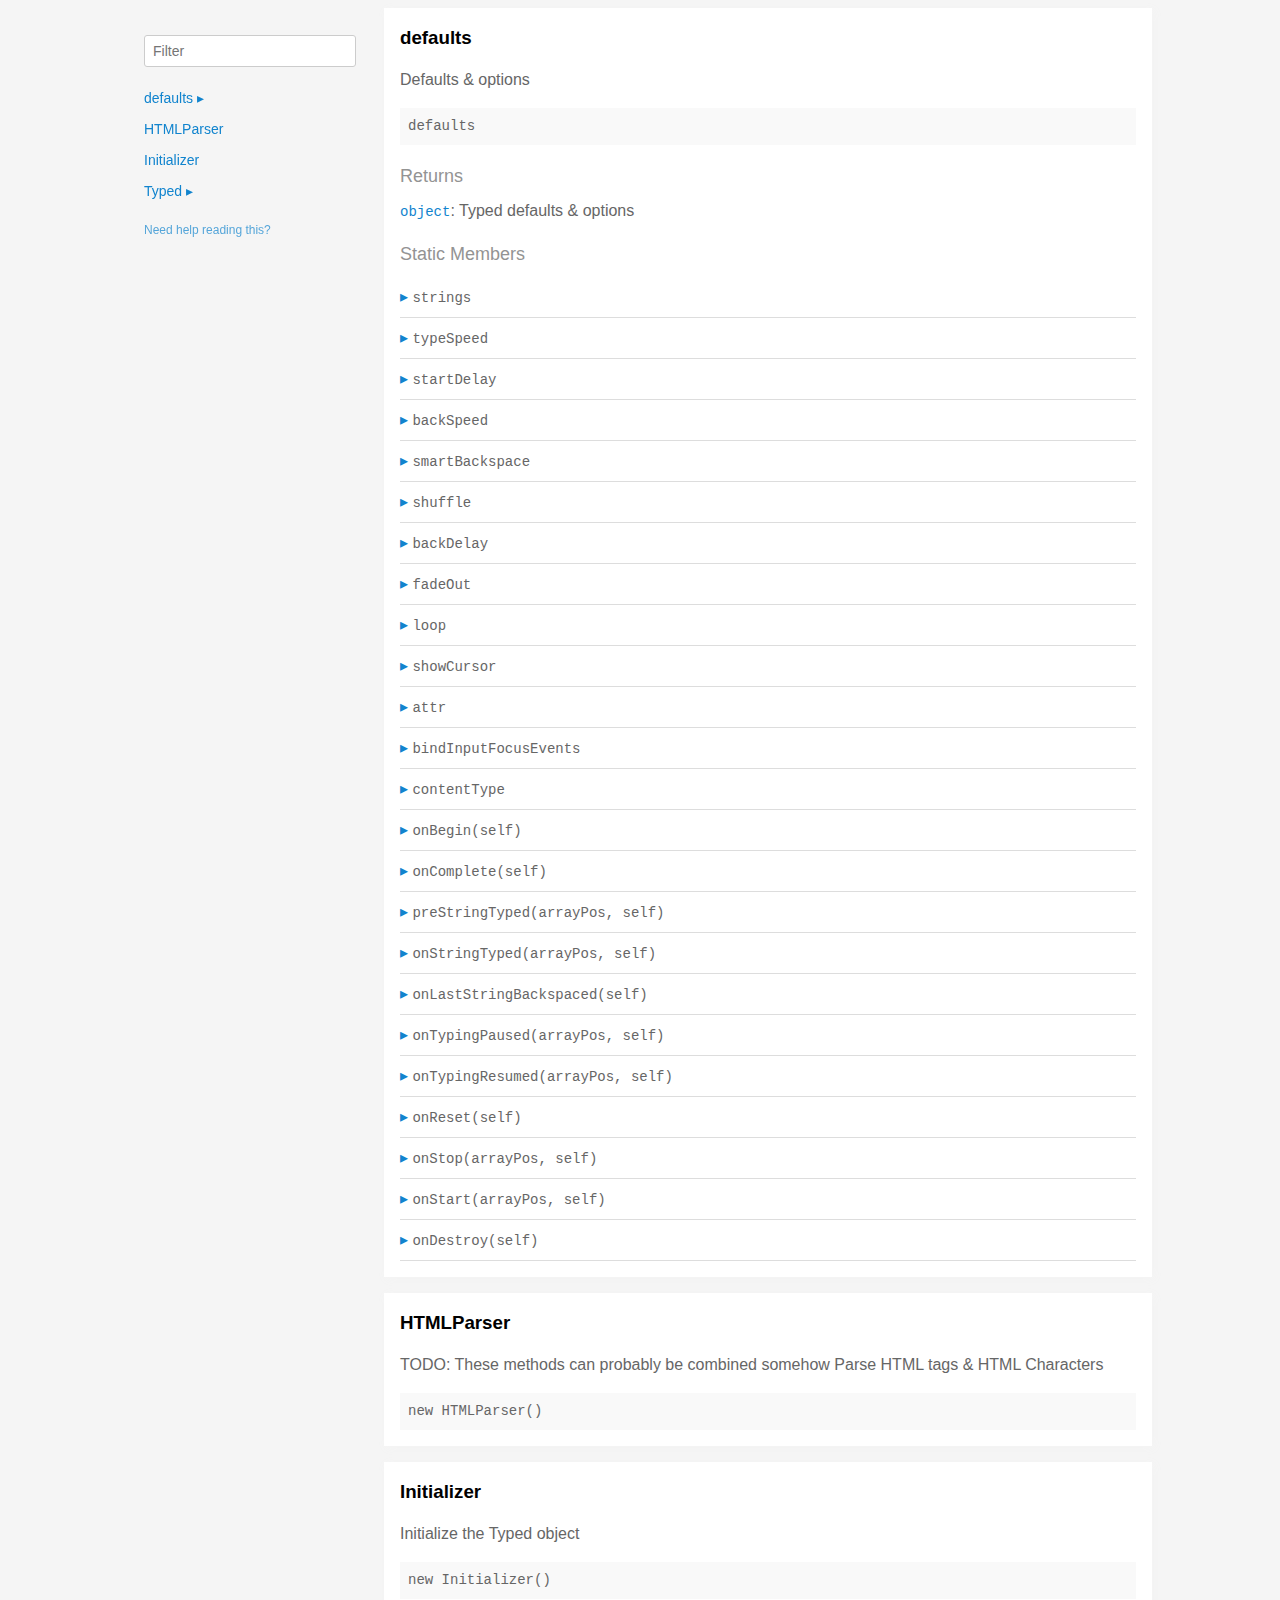
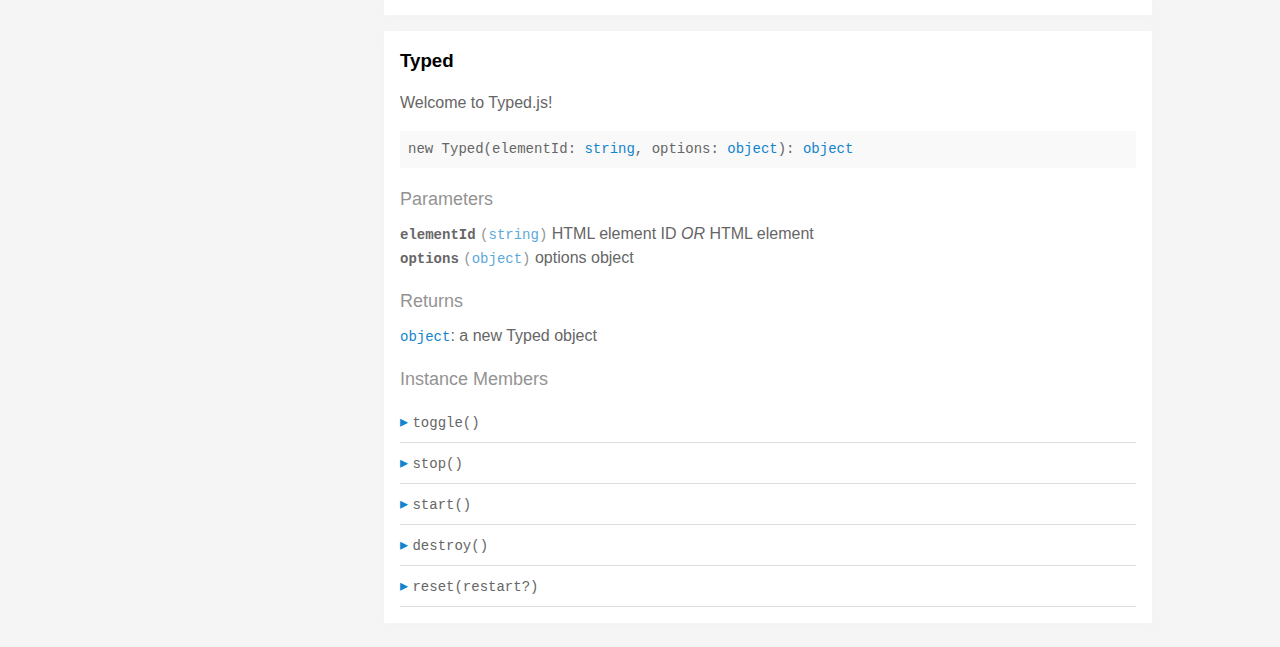
<file: typed.js-master/typed.js-master/docs/index.html>
<!doctype html>
<html>
<head>
  <meta charset='utf-8' />
  <title>  | Documentation</title>
  <meta name='viewport' content='width=device-width,initial-scale=1'>
  <link href='assets/bass.css' type='text/css' rel='stylesheet' />
  <link href='assets/style.css' type='text/css' rel='stylesheet' />
  <link href='assets/github.css' type='text/css' rel='stylesheet' />
</head>
<body class='documentation'>
  <div class='max-width-4 mx-auto'>
    <div class='clearfix md-mxn2'>
      <div class='fixed xs-hide fix-3 overflow-auto max-height-100'>
        <div class='py1 px2'>
          <h3 class='mb0 no-anchor'></h3>
          <div class='mb1'><code></code></div>
          <input
            placeholder='Filter'
            id='filter-input'
            class='col12 block input'
            type='text' />
          <div id='toc'>
            <ul class='list-reset h5 py1-ul'>
              
                
                <li><a
                  href='#defaults'
                  class=" toggle-sibling">
                  defaults
                  <span class='icon'>▸</span>
                </a>
                
                <div class='toggle-target display-none'>
                  
                  <ul class='list-reset py1-ul pl1'>
                    <li class='h5'><span>Static members</span></li>
                    
                      <li><a
                        href='#defaults.strings'
                        class='regular pre-open'>
                        .strings
                      </a></li>
                    
                      <li><a
                        href='#defaults.typeSpeed'
                        class='regular pre-open'>
                        .typeSpeed
                      </a></li>
                    
                      <li><a
                        href='#defaults.startDelay'
                        class='regular pre-open'>
                        .startDelay
                      </a></li>
                    
                      <li><a
                        href='#defaults.backSpeed'
                        class='regular pre-open'>
                        .backSpeed
                      </a></li>
                    
                      <li><a
                        href='#defaults.smartBackspace'
                        class='regular pre-open'>
                        .smartBackspace
                      </a></li>
                    
                      <li><a
                        href='#defaults.shuffle'
                        class='regular pre-open'>
                        .shuffle
                      </a></li>
                    
                      <li><a
                        href='#defaults.backDelay'
                        class='regular pre-open'>
                        .backDelay
                      </a></li>
                    
                      <li><a
                        href='#defaults.fadeOut'
                        class='regular pre-open'>
                        .fadeOut
                      </a></li>
                    
                      <li><a
                        href='#defaults.loop'
                        class='regular pre-open'>
                        .loop
                      </a></li>
                    
                      <li><a
                        href='#defaults.showCursor'
                        class='regular pre-open'>
                        .showCursor
                      </a></li>
                    
                      <li><a
                        href='#defaults.attr'
                        class='regular pre-open'>
                        .attr
                      </a></li>
                    
                      <li><a
                        href='#defaults.bindInputFocusEvents'
                        class='regular pre-open'>
                        .bindInputFocusEvents
                      </a></li>
                    
                      <li><a
                        href='#defaults.contentType'
                        class='regular pre-open'>
                        .contentType
                      </a></li>

                      <li><a
                        href='#defaults.onBegin'
                        class='regular pre-open'>
                        .onBegin
                      </a></li>

                      <li><a
                        href='#defaults.onComplete'
                        class='regular pre-open'>
                        .onComplete
                      </a></li>
                    
                      <li><a
                        href='#defaults.preStringTyped'
                        class='regular pre-open'>
                        .preStringTyped
                      </a></li>
                    
                      <li><a
                        href='#defaults.onStringTyped'
                        class='regular pre-open'>
                        .onStringTyped
                      </a></li>
                    
                      <li><a
                        href='#defaults.onLastStringBackspaced'
                        class='regular pre-open'>
                        .onLastStringBackspaced
                      </a></li>
                    
                      <li><a
                        href='#defaults.onTypingPaused'
                        class='regular pre-open'>
                        .onTypingPaused
                      </a></li>
                    
                      <li><a
                        href='#defaults.onTypingResumed'
                        class='regular pre-open'>
                        .onTypingResumed
                      </a></li>
                    
                      <li><a
                        href='#defaults.onReset'
                        class='regular pre-open'>
                        .onReset
                      </a></li>
                    
                      <li><a
                        href='#defaults.onStop'
                        class='regular pre-open'>
                        .onStop
                      </a></li>
                    
                      <li><a
                        href='#defaults.onStart'
                        class='regular pre-open'>
                        .onStart
                      </a></li>
                    
                      <li><a
                        href='#defaults.onDestroy'
                        class='regular pre-open'>
                        .onDestroy
                      </a></li>
                    
                    </ul>
                  
                  
                  
                </div>
                
                </li>
              
                
                <li><a
                  href='#htmlparser'
                  class="">
                  HTMLParser
                  
                </a>
                
                </li>
              
                
                <li><a
                  href='#initializer'
                  class="">
                  Initializer
                  
                </a>
                
                </li>
              
                
                <li><a
                  href='#typed'
                  class=" toggle-sibling">
                  Typed
                  <span class='icon'>▸</span>
                </a>
                
                <div class='toggle-target display-none'>
                  
                  
                    <ul class='list-reset py1-ul pl1'>
                      <li class='h5'><span>Instance members</span></li>
                      
                      <li><a
                        href='#Typed#toggle'
                        class='regular pre-open'>
                        #toggle
                      </a></li>
                      
                      <li><a
                        href='#Typed#stop'
                        class='regular pre-open'>
                        #stop
                      </a></li>
                      
                      <li><a
                        href='#Typed#start'
                        class='regular pre-open'>
                        #start
                      </a></li>
                      
                      <li><a
                        href='#Typed#destroy'
                        class='regular pre-open'>
                        #destroy
                      </a></li>
                      
                      <li><a
                        href='#Typed#reset'
                        class='regular pre-open'>
                        #reset
                      </a></li>
                      
                    </ul>
                  
                  
                </div>
                
                </li>
              
            </ul>
          </div>
          <div class='mt1 h6 quiet'>
            <a href='http://documentation.js.org/reading-documentation.html'>Need help reading this?</a>
          </div>
        </div>
      </div>
      <div class='fix-margin-3'>
        
          
            <section class='p2 mb2 clearfix bg-white minishadow'>

  
  <div class='clearfix'>
    
    <h3 class='fl m0' id='defaults'>
      defaults
    </h3>
    
    
  </div>
  

  <p>Defaults &#x26; options</p>


  <div class='pre p1 fill-light mt0'>defaults</div>
  
  

  
  
  
  
  

  

  

  
    
      <div class='py1 quiet mt1 prose-big'>Returns</div>
      <code><a href="https://developer.mozilla.org/en-US/docs/Web/JavaScript/Reference/Global_Objects/Object">object</a></code>:
        Typed defaults &#x26; options

      
    
  

  

  

  
    <div class='py1 quiet mt1 prose-big'>Static Members</div>
    <div class="clearfix">
  
    <div class='border-bottom' id='defaults.strings'>
      <div class="clearfix small pointer toggle-sibling">
        <div class="py1 contain">
            <a class='icon pin-right py1 dark-link caret-right'>▸</a>
            <span class='code strong strong truncate'>strings</span>
        </div>
      </div>
      <div class="clearfix display-none toggle-target">
        <section class='p2 mb2 clearfix bg-white minishadow'>

  

  

  <div class='pre p1 fill-light mt0'>strings</div>
  
  

  
  
  
  
  

  

  
    <div class='py1 quiet mt1 prose-big'>Properties</div>
    <div>
      
        <div class='space-bottom0'>
          <span class='code bold'>strings</span> <code class='quiet'>(<a href="https://developer.mozilla.org/en-US/docs/Web/JavaScript/Reference/Global_Objects/Array">array</a>)</code>
          : strings to be typed

          
        </div>
      
        <div class='space-bottom0'>
          <span class='code bold'>stringsElement</span> <code class='quiet'>(<a href="https://developer.mozilla.org/en-US/docs/Web/JavaScript/Reference/Global_Objects/String">string</a>)</code>
          : ID of element containing string children

          
        </div>
      
    </div>
  

  

  

  

  

  

  
</section>

      </div>
    </div>
  
    <div class='border-bottom' id='defaults.typeSpeed'>
      <div class="clearfix small pointer toggle-sibling">
        <div class="py1 contain">
            <a class='icon pin-right py1 dark-link caret-right'>▸</a>
            <span class='code strong strong truncate'>typeSpeed</span>
        </div>
      </div>
      <div class="clearfix display-none toggle-target">
        <section class='p2 mb2 clearfix bg-white minishadow'>

  

  

  <div class='pre p1 fill-light mt0'>typeSpeed</div>
  
  

  
  
  
  
  

  

  
    <div class='py1 quiet mt1 prose-big'>Properties</div>
    <div>
      
        <div class='space-bottom0'>
          <span class='code bold'>typeSpeed</span> <code class='quiet'>(<a href="https://developer.mozilla.org/en-US/docs/Web/JavaScript/Reference/Global_Objects/Number">number</a>)</code>
          : type speed in milliseconds

          
        </div>
      
    </div>
  

  

  

  

  

  

  
</section>

      </div>
    </div>
  
    <div class='border-bottom' id='defaults.startDelay'>
      <div class="clearfix small pointer toggle-sibling">
        <div class="py1 contain">
            <a class='icon pin-right py1 dark-link caret-right'>▸</a>
            <span class='code strong strong truncate'>startDelay</span>
        </div>
      </div>
      <div class="clearfix display-none toggle-target">
        <section class='p2 mb2 clearfix bg-white minishadow'>

  

  

  <div class='pre p1 fill-light mt0'>startDelay</div>
  
  

  
  
  
  
  

  

  
    <div class='py1 quiet mt1 prose-big'>Properties</div>
    <div>
      
        <div class='space-bottom0'>
          <span class='code bold'>startDelay</span> <code class='quiet'>(<a href="https://developer.mozilla.org/en-US/docs/Web/JavaScript/Reference/Global_Objects/Number">number</a>)</code>
          : time before typing starts in milliseconds

          
        </div>
      
    </div>
  

  

  

  

  

  

  
</section>

      </div>
    </div>
  
    <div class='border-bottom' id='defaults.backSpeed'>
      <div class="clearfix small pointer toggle-sibling">
        <div class="py1 contain">
            <a class='icon pin-right py1 dark-link caret-right'>▸</a>
            <span class='code strong strong truncate'>backSpeed</span>
        </div>
      </div>
      <div class="clearfix display-none toggle-target">
        <section class='p2 mb2 clearfix bg-white minishadow'>

  

  

  <div class='pre p1 fill-light mt0'>backSpeed</div>
  
  

  
  
  
  
  

  

  
    <div class='py1 quiet mt1 prose-big'>Properties</div>
    <div>
      
        <div class='space-bottom0'>
          <span class='code bold'>backSpeed</span> <code class='quiet'>(<a href="https://developer.mozilla.org/en-US/docs/Web/JavaScript/Reference/Global_Objects/Number">number</a>)</code>
          : backspacing speed in milliseconds

          
        </div>
      
    </div>
  

  

  

  

  

  

  
</section>

      </div>
    </div>
  
    <div class='border-bottom' id='defaults.smartBackspace'>
      <div class="clearfix small pointer toggle-sibling">
        <div class="py1 contain">
            <a class='icon pin-right py1 dark-link caret-right'>▸</a>
            <span class='code strong strong truncate'>smartBackspace</span>
        </div>
      </div>
      <div class="clearfix display-none toggle-target">
        <section class='p2 mb2 clearfix bg-white minishadow'>

  

  

  <div class='pre p1 fill-light mt0'>smartBackspace</div>
  
  

  
  
  
  
  

  

  
    <div class='py1 quiet mt1 prose-big'>Properties</div>
    <div>
      
        <div class='space-bottom0'>
          <span class='code bold'>smartBackspace</span> <code class='quiet'>(<a href="https://developer.mozilla.org/en-US/docs/Web/JavaScript/Reference/Global_Objects/Boolean">boolean</a>)</code>
          : only backspace what doesn't match the previous string

          
        </div>
      
    </div>
  

  

  

  

  

  

  
</section>

      </div>
    </div>
  
    <div class='border-bottom' id='defaults.shuffle'>
      <div class="clearfix small pointer toggle-sibling">
        <div class="py1 contain">
            <a class='icon pin-right py1 dark-link caret-right'>▸</a>
            <span class='code strong strong truncate'>shuffle</span>
        </div>
      </div>
      <div class="clearfix display-none toggle-target">
        <section class='p2 mb2 clearfix bg-white minishadow'>

  

  

  <div class='pre p1 fill-light mt0'>shuffle</div>
  
  

  
  
  
  
  

  

  
    <div class='py1 quiet mt1 prose-big'>Properties</div>
    <div>
      
        <div class='space-bottom0'>
          <span class='code bold'>shuffle</span> <code class='quiet'>(<a href="https://developer.mozilla.org/en-US/docs/Web/JavaScript/Reference/Global_Objects/Boolean">boolean</a>)</code>
          : shuffle the strings

          
        </div>
      
    </div>
  

  

  

  

  

  

  
</section>

      </div>
    </div>
  
    <div class='border-bottom' id='defaults.backDelay'>
      <div class="clearfix small pointer toggle-sibling">
        <div class="py1 contain">
            <a class='icon pin-right py1 dark-link caret-right'>▸</a>
            <span class='code strong strong truncate'>backDelay</span>
        </div>
      </div>
      <div class="clearfix display-none toggle-target">
        <section class='p2 mb2 clearfix bg-white minishadow'>

  

  

  <div class='pre p1 fill-light mt0'>backDelay</div>
  
  

  
  
  
  
  

  

  
    <div class='py1 quiet mt1 prose-big'>Properties</div>
    <div>
      
        <div class='space-bottom0'>
          <span class='code bold'>backDelay</span> <code class='quiet'>(<a href="https://developer.mozilla.org/en-US/docs/Web/JavaScript/Reference/Global_Objects/Number">number</a>)</code>
          : time before backspacing in milliseconds

          
        </div>
      
    </div>
  

  

  

  

  

  

  
</section>

      </div>
    </div>
  
    <div class='border-bottom' id='defaults.fadeOut'>
      <div class="clearfix small pointer toggle-sibling">
        <div class="py1 contain">
            <a class='icon pin-right py1 dark-link caret-right'>▸</a>
            <span class='code strong strong truncate'>fadeOut</span>
        </div>
      </div>
      <div class="clearfix display-none toggle-target">
        <section class='p2 mb2 clearfix bg-white minishadow'>

  

  

  <div class='pre p1 fill-light mt0'>fadeOut</div>
  
  

  
  
  
  
  

  

  
    <div class='py1 quiet mt1 prose-big'>Properties</div>
    <div>
      
        <div class='space-bottom0'>
          <span class='code bold'>fadeOut</span> <code class='quiet'>(<a href="https://developer.mozilla.org/en-US/docs/Web/JavaScript/Reference/Global_Objects/Boolean">boolean</a>)</code>
          : Fade out instead of backspace

          
        </div>
      
        <div class='space-bottom0'>
          <span class='code bold'>fadeOutClass</span> <code class='quiet'>(<a href="https://developer.mozilla.org/en-US/docs/Web/JavaScript/Reference/Global_Objects/String">string</a>)</code>
          : css class for fade animation

          
        </div>
      
        <div class='space-bottom0'>
          <span class='code bold'>fadeOutDelay</span> <code class='quiet'>(<a href="https://developer.mozilla.org/en-US/docs/Web/JavaScript/Reference/Global_Objects/Boolean">boolean</a>)</code>
          : Fade out delay in milliseconds

          
        </div>
      
    </div>
  

  

  

  

  

  

  
</section>

      </div>
    </div>
  
    <div class='border-bottom' id='defaults.loop'>
      <div class="clearfix small pointer toggle-sibling">
        <div class="py1 contain">
            <a class='icon pin-right py1 dark-link caret-right'>▸</a>
            <span class='code strong strong truncate'>loop</span>
        </div>
      </div>
      <div class="clearfix display-none toggle-target">
        <section class='p2 mb2 clearfix bg-white minishadow'>

  

  

  <div class='pre p1 fill-light mt0'>loop</div>
  
  

  
  
  
  
  

  

  
    <div class='py1 quiet mt1 prose-big'>Properties</div>
    <div>
      
        <div class='space-bottom0'>
          <span class='code bold'>loop</span> <code class='quiet'>(<a href="https://developer.mozilla.org/en-US/docs/Web/JavaScript/Reference/Global_Objects/Boolean">boolean</a>)</code>
          : loop strings

          
        </div>
      
        <div class='space-bottom0'>
          <span class='code bold'>loopCount</span> <code class='quiet'>(<a href="https://developer.mozilla.org/en-US/docs/Web/JavaScript/Reference/Global_Objects/Number">number</a>)</code>
          : amount of loops

          
        </div>
      
    </div>
  

  

  

  

  

  

  
</section>

      </div>
    </div>
  
    <div class='border-bottom' id='defaults.showCursor'>
      <div class="clearfix small pointer toggle-sibling">
        <div class="py1 contain">
            <a class='icon pin-right py1 dark-link caret-right'>▸</a>
            <span class='code strong strong truncate'>showCursor</span>
        </div>
      </div>
      <div class="clearfix display-none toggle-target">
        <section class='p2 mb2 clearfix bg-white minishadow'>

  

  

  <div class='pre p1 fill-light mt0'>showCursor</div>
  
  

  
  
  
  
  

  

  
    <div class='py1 quiet mt1 prose-big'>Properties</div>
    <div>
      
        <div class='space-bottom0'>
          <span class='code bold'>showCursor</span> <code class='quiet'>(<a href="https://developer.mozilla.org/en-US/docs/Web/JavaScript/Reference/Global_Objects/Boolean">boolean</a>)</code>
          : show cursor

          
        </div>
      
        <div class='space-bottom0'>
          <span class='code bold'>cursorChar</span> <code class='quiet'>(<a href="https://developer.mozilla.org/en-US/docs/Web/JavaScript/Reference/Global_Objects/String">string</a>)</code>
          : character for cursor

          
        </div>
      
        <div class='space-bottom0'>
          <span class='code bold'>autoInsertCss</span> <code class='quiet'>(<a href="https://developer.mozilla.org/en-US/docs/Web/JavaScript/Reference/Global_Objects/Boolean">boolean</a>)</code>
          : insert CSS for cursor and fadeOut into HTML 
<head>

          
        </div>
      
    </div>
  

  

  

  

  

  

  
</section>

      </div>
    </div>
  
    <div class='border-bottom' id='defaults.attr'>
      <div class="clearfix small pointer toggle-sibling">
        <div class="py1 contain">
            <a class='icon pin-right py1 dark-link caret-right'>▸</a>
            <span class='code strong strong truncate'>attr</span>
        </div>
      </div>
      <div class="clearfix display-none toggle-target">
        <section class='p2 mb2 clearfix bg-white minishadow'>

  

  

  <div class='pre p1 fill-light mt0'>attr</div>
  
  

  
  
  
  
  

  

  
    <div class='py1 quiet mt1 prose-big'>Properties</div>
    <div>
      
        <div class='space-bottom0'>
          <span class='code bold'>attr</span> <code class='quiet'>(<a href="https://developer.mozilla.org/en-US/docs/Web/JavaScript/Reference/Global_Objects/String">string</a>)</code>
          : attribute for typing
Ex: input placeholder, value, or just HTML text

          
        </div>
      
    </div>
  

  

  

  

  

  

  
</section>

      </div>
    </div>
  
    <div class='border-bottom' id='defaults.bindInputFocusEvents'>
      <div class="clearfix small pointer toggle-sibling">
        <div class="py1 contain">
            <a class='icon pin-right py1 dark-link caret-right'>▸</a>
            <span class='code strong strong truncate'>bindInputFocusEvents</span>
        </div>
      </div>
      <div class="clearfix display-none toggle-target">
        <section class='p2 mb2 clearfix bg-white minishadow'>

  

  

  <div class='pre p1 fill-light mt0'>bindInputFocusEvents</div>
  
  

  
  
  
  
  

  

  
    <div class='py1 quiet mt1 prose-big'>Properties</div>
    <div>
      
        <div class='space-bottom0'>
          <span class='code bold'>bindInputFocusEvents</span> <code class='quiet'>(<a href="https://developer.mozilla.org/en-US/docs/Web/JavaScript/Reference/Global_Objects/Boolean">boolean</a>)</code>
          : bind to focus and blur if el is text input

          
        </div>
      
    </div>
  

  

  

  

  

  

  
</section>

      </div>
    </div>
  
    <div class='border-bottom' id='defaults.contentType'>
      <div class="clearfix small pointer toggle-sibling">
        <div class="py1 contain">
            <a class='icon pin-right py1 dark-link caret-right'>▸</a>
            <span class='code strong strong truncate'>contentType</span>
        </div>
      </div>
      <div class="clearfix display-none toggle-target">
        <section class='p2 mb2 clearfix bg-white minishadow'>

  

  

  <div class='pre p1 fill-light mt0'>contentType</div>
  
  

  
  
  
  
  

  

  
    <div class='py1 quiet mt1 prose-big'>Properties</div>
    <div>
      
        <div class='space-bottom0'>
          <span class='code bold'>contentType</span> <code class='quiet'>(<a href="https://developer.mozilla.org/en-US/docs/Web/JavaScript/Reference/Global_Objects/String">string</a>)</code>
          : 'html' or 'null' for plaintext

          
        </div>
      
    </div>
  

  

  

  

  

  

  
</section>

      </div>
    </div>
  
    <div class='border-bottom' id='defaults.onBegin'>
      <div class="clearfix small pointer toggle-sibling">
        <div class="py1 contain">
            <a class='icon pin-right py1 dark-link caret-right'>▸</a>
            <span class='code strong strong truncate'>onBegin(self)</span>
        </div>
      </div>
      <div class="clearfix display-none toggle-target">
        <section class='p2 mb2 clearfix bg-white minishadow'>

  

  <p>Before it begins typing</p>

  <div class='pre p1 fill-light mt0'>onBegin(self: <a href="#typed">Typed</a>)</div>
  
    <div class='py1 quiet mt1 prose-big'>Parameters</div>
    <div class='prose'>
      
        <div class='space-bottom0'>
          <div>
            <span class='code bold'>self</span> <code class='quiet'>(<a href="#typed">Typed</a>)</code>
	    
          </div>
          
        </div>
      
    </div>
  
</section>

      </div>
    </div>

    <div class='border-bottom' id='defaults.onComplete'>
      <div class="clearfix small pointer toggle-sibling">
        <div class="py1 contain">
            <a class='icon pin-right py1 dark-link caret-right'>▸</a>
            <span class='code strong strong truncate'>onComplete(self)</span>
        </div>
      </div>
      <div class="clearfix display-none toggle-target">
        <section class='p2 mb2 clearfix bg-white minishadow'>

  

  <p>All typing is complete</p>


  <div class='pre p1 fill-light mt0'>onComplete(self: <a href="#typed">Typed</a>)</div>
  
  

  
  
  
  
  

  
    <div class='py1 quiet mt1 prose-big'>Parameters</div>
    <div class='prose'>
      
        <div class='space-bottom0'>
          <div>
            <span class='code bold'>self</span> <code class='quiet'>(<a href="#typed">Typed</a>)</code>
	    
          </div>
          
        </div>
      
    </div>
  

  

  

  

  

  

  

  
</section>

      </div>
    </div>
  
    <div class='border-bottom' id='defaults.preStringTyped'>
      <div class="clearfix small pointer toggle-sibling">
        <div class="py1 contain">
            <a class='icon pin-right py1 dark-link caret-right'>▸</a>
            <span class='code strong strong truncate'>preStringTyped(arrayPos, self)</span>
        </div>
      </div>
      <div class="clearfix display-none toggle-target">
        <section class='p2 mb2 clearfix bg-white minishadow'>

  

  <p>Before each string is typed</p>


  <div class='pre p1 fill-light mt0'>preStringTyped(arrayPos: <a href="https://developer.mozilla.org/en-US/docs/Web/JavaScript/Reference/Global_Objects/Number">number</a>, self: <a href="#typed">Typed</a>)</div>
  
  

  
  
  
  
  

  
    <div class='py1 quiet mt1 prose-big'>Parameters</div>
    <div class='prose'>
      
        <div class='space-bottom0'>
          <div>
            <span class='code bold'>arrayPos</span> <code class='quiet'>(<a href="https://developer.mozilla.org/en-US/docs/Web/JavaScript/Reference/Global_Objects/Number">number</a>)</code>
	    
          </div>
          
        </div>
      
        <div class='space-bottom0'>
          <div>
            <span class='code bold'>self</span> <code class='quiet'>(<a href="#typed">Typed</a>)</code>
	    
          </div>
          
        </div>
      
    </div>
  

  

  

  

  

  

  

  
</section>

      </div>
    </div>
  
    <div class='border-bottom' id='defaults.onStringTyped'>
      <div class="clearfix small pointer toggle-sibling">
        <div class="py1 contain">
            <a class='icon pin-right py1 dark-link caret-right'>▸</a>
            <span class='code strong strong truncate'>onStringTyped(arrayPos, self)</span>
        </div>
      </div>
      <div class="clearfix display-none toggle-target">
        <section class='p2 mb2 clearfix bg-white minishadow'>

  

  <p>After each string is typed</p>


  <div class='pre p1 fill-light mt0'>onStringTyped(arrayPos: <a href="https://developer.mozilla.org/en-US/docs/Web/JavaScript/Reference/Global_Objects/Number">number</a>, self: <a href="#typed">Typed</a>)</div>
  
  

  
  
  
  
  

  
    <div class='py1 quiet mt1 prose-big'>Parameters</div>
    <div class='prose'>
      
        <div class='space-bottom0'>
          <div>
            <span class='code bold'>arrayPos</span> <code class='quiet'>(<a href="https://developer.mozilla.org/en-US/docs/Web/JavaScript/Reference/Global_Objects/Number">number</a>)</code>
	    
          </div>
          
        </div>
      
        <div class='space-bottom0'>
          <div>
            <span class='code bold'>self</span> <code class='quiet'>(<a href="#typed">Typed</a>)</code>
	    
          </div>
          
        </div>
      
    </div>
  

  

  

  

  

  

  

  
</section>

      </div>
    </div>
  
    <div class='border-bottom' id='defaults.onLastStringBackspaced'>
      <div class="clearfix small pointer toggle-sibling">
        <div class="py1 contain">
            <a class='icon pin-right py1 dark-link caret-right'>▸</a>
            <span class='code strong strong truncate'>onLastStringBackspaced(self)</span>
        </div>
      </div>
      <div class="clearfix display-none toggle-target">
        <section class='p2 mb2 clearfix bg-white minishadow'>

  

  <p>During looping, after last string is typed</p>


  <div class='pre p1 fill-light mt0'>onLastStringBackspaced(self: <a href="#typed">Typed</a>)</div>
  
  

  
  
  
  
  

  
    <div class='py1 quiet mt1 prose-big'>Parameters</div>
    <div class='prose'>
      
        <div class='space-bottom0'>
          <div>
            <span class='code bold'>self</span> <code class='quiet'>(<a href="#typed">Typed</a>)</code>
	    
          </div>
          
        </div>
      
    </div>
  

  

  

  

  

  

  

  
</section>

      </div>
    </div>
  
    <div class='border-bottom' id='defaults.onTypingPaused'>
      <div class="clearfix small pointer toggle-sibling">
        <div class="py1 contain">
            <a class='icon pin-right py1 dark-link caret-right'>▸</a>
            <span class='code strong strong truncate'>onTypingPaused(arrayPos, self)</span>
        </div>
      </div>
      <div class="clearfix display-none toggle-target">
        <section class='p2 mb2 clearfix bg-white minishadow'>

  

  <p>Typing has been stopped</p>


  <div class='pre p1 fill-light mt0'>onTypingPaused(arrayPos: <a href="https://developer.mozilla.org/en-US/docs/Web/JavaScript/Reference/Global_Objects/Number">number</a>, self: <a href="#typed">Typed</a>)</div>
  
  

  
  
  
  
  

  
    <div class='py1 quiet mt1 prose-big'>Parameters</div>
    <div class='prose'>
      
        <div class='space-bottom0'>
          <div>
            <span class='code bold'>arrayPos</span> <code class='quiet'>(<a href="https://developer.mozilla.org/en-US/docs/Web/JavaScript/Reference/Global_Objects/Number">number</a>)</code>
	    
          </div>
          
        </div>
      
        <div class='space-bottom0'>
          <div>
            <span class='code bold'>self</span> <code class='quiet'>(<a href="#typed">Typed</a>)</code>
	    
          </div>
          
        </div>
      
    </div>
  

  

  

  

  

  

  

  
</section>

      </div>
    </div>
  
    <div class='border-bottom' id='defaults.onTypingResumed'>
      <div class="clearfix small pointer toggle-sibling">
        <div class="py1 contain">
            <a class='icon pin-right py1 dark-link caret-right'>▸</a>
            <span class='code strong strong truncate'>onTypingResumed(arrayPos, self)</span>
        </div>
      </div>
      <div class="clearfix display-none toggle-target">
        <section class='p2 mb2 clearfix bg-white minishadow'>

  

  <p>Typing has been started after being stopped</p>


  <div class='pre p1 fill-light mt0'>onTypingResumed(arrayPos: <a href="https://developer.mozilla.org/en-US/docs/Web/JavaScript/Reference/Global_Objects/Number">number</a>, self: <a href="#typed">Typed</a>)</div>
  
  

  
  
  
  
  

  
    <div class='py1 quiet mt1 prose-big'>Parameters</div>
    <div class='prose'>
      
        <div class='space-bottom0'>
          <div>
            <span class='code bold'>arrayPos</span> <code class='quiet'>(<a href="https://developer.mozilla.org/en-US/docs/Web/JavaScript/Reference/Global_Objects/Number">number</a>)</code>
	    
          </div>
          
        </div>
      
        <div class='space-bottom0'>
          <div>
            <span class='code bold'>self</span> <code class='quiet'>(<a href="#typed">Typed</a>)</code>
	    
          </div>
          
        </div>
      
    </div>
  

  

  

  

  

  

  

  
</section>

      </div>
    </div>
  
    <div class='border-bottom' id='defaults.onReset'>
      <div class="clearfix small pointer toggle-sibling">
        <div class="py1 contain">
            <a class='icon pin-right py1 dark-link caret-right'>▸</a>
            <span class='code strong strong truncate'>onReset(self)</span>
        </div>
      </div>
      <div class="clearfix display-none toggle-target">
        <section class='p2 mb2 clearfix bg-white minishadow'>

  

  <p>After reset</p>


  <div class='pre p1 fill-light mt0'>onReset(self: <a href="#typed">Typed</a>)</div>
  
  

  
  
  
  
  

  
    <div class='py1 quiet mt1 prose-big'>Parameters</div>
    <div class='prose'>
      
        <div class='space-bottom0'>
          <div>
            <span class='code bold'>self</span> <code class='quiet'>(<a href="#typed">Typed</a>)</code>
	    
          </div>
          
        </div>
      
    </div>
  

  

  

  

  

  

  

  
</section>

      </div>
    </div>
  
    <div class='border-bottom' id='defaults.onStop'>
      <div class="clearfix small pointer toggle-sibling">
        <div class="py1 contain">
            <a class='icon pin-right py1 dark-link caret-right'>▸</a>
            <span class='code strong strong truncate'>onStop(arrayPos, self)</span>
        </div>
      </div>
      <div class="clearfix display-none toggle-target">
        <section class='p2 mb2 clearfix bg-white minishadow'>

  

  <p>After stop</p>


  <div class='pre p1 fill-light mt0'>onStop(arrayPos: <a href="https://developer.mozilla.org/en-US/docs/Web/JavaScript/Reference/Global_Objects/Number">number</a>, self: <a href="#typed">Typed</a>)</div>
  
  

  
  
  
  
  

  
    <div class='py1 quiet mt1 prose-big'>Parameters</div>
    <div class='prose'>
      
        <div class='space-bottom0'>
          <div>
            <span class='code bold'>arrayPos</span> <code class='quiet'>(<a href="https://developer.mozilla.org/en-US/docs/Web/JavaScript/Reference/Global_Objects/Number">number</a>)</code>
	    
          </div>
          
        </div>
      
        <div class='space-bottom0'>
          <div>
            <span class='code bold'>self</span> <code class='quiet'>(<a href="#typed">Typed</a>)</code>
	    
          </div>
          
        </div>
      
    </div>
  

  

  

  

  

  

  

  
</section>

      </div>
    </div>
  
    <div class='border-bottom' id='defaults.onStart'>
      <div class="clearfix small pointer toggle-sibling">
        <div class="py1 contain">
            <a class='icon pin-right py1 dark-link caret-right'>▸</a>
            <span class='code strong strong truncate'>onStart(arrayPos, self)</span>
        </div>
      </div>
      <div class="clearfix display-none toggle-target">
        <section class='p2 mb2 clearfix bg-white minishadow'>

  

  <p>After start</p>


  <div class='pre p1 fill-light mt0'>onStart(arrayPos: <a href="https://developer.mozilla.org/en-US/docs/Web/JavaScript/Reference/Global_Objects/Number">number</a>, self: <a href="#typed">Typed</a>)</div>
  
  

  
  
  
  
  

  
    <div class='py1 quiet mt1 prose-big'>Parameters</div>
    <div class='prose'>
      
        <div class='space-bottom0'>
          <div>
            <span class='code bold'>arrayPos</span> <code class='quiet'>(<a href="https://developer.mozilla.org/en-US/docs/Web/JavaScript/Reference/Global_Objects/Number">number</a>)</code>
	    
          </div>
          
        </div>
      
        <div class='space-bottom0'>
          <div>
            <span class='code bold'>self</span> <code class='quiet'>(<a href="#typed">Typed</a>)</code>
	    
          </div>
          
        </div>
      
    </div>
  

  

  

  

  

  

  

  
</section>

      </div>
    </div>
  
    <div class='border-bottom' id='defaults.onDestroy'>
      <div class="clearfix small pointer toggle-sibling">
        <div class="py1 contain">
            <a class='icon pin-right py1 dark-link caret-right'>▸</a>
            <span class='code strong strong truncate'>onDestroy(self)</span>
        </div>
      </div>
      <div class="clearfix display-none toggle-target">
        <section class='p2 mb2 clearfix bg-white minishadow'>

  

  <p>After destroy</p>


  <div class='pre p1 fill-light mt0'>onDestroy(self: <a href="#typed">Typed</a>)</div>
  
  

  
  
  
  
  

  
    <div class='py1 quiet mt1 prose-big'>Parameters</div>
    <div class='prose'>
      
        <div class='space-bottom0'>
          <div>
            <span class='code bold'>self</span> <code class='quiet'>(<a href="#typed">Typed</a>)</code>
	    
          </div>
          
        </div>
      
    </div>
  

  

  

  

  

  

  

  
</section>

      </div>
    </div>
  
</div>

  

  

  
</section>

          
        
          
            <section class='p2 mb2 clearfix bg-white minishadow'>

  
  <div class='clearfix'>
    
    <h3 class='fl m0' id='htmlparser'>
      HTMLParser
    </h3>
    
    
  </div>
  

  <p>TODO: These methods can probably be combined somehow
Parse HTML tags &#x26; HTML Characters</p>


  <div class='pre p1 fill-light mt0'>new HTMLParser()</div>
  
  

  
  
  
  
  

  

  

  

  

  

  

  

  
</section>

          
        
          
            <section class='p2 mb2 clearfix bg-white minishadow'>

  
  <div class='clearfix'>
    
    <h3 class='fl m0' id='initializer'>
      Initializer
    </h3>
    
    
  </div>
  

  <p>Initialize the Typed object</p>


  <div class='pre p1 fill-light mt0'>new Initializer()</div>
  
  

  
  
  
  
  

  

  

  

  

  

  

  

  
</section>

          
        
          
            <section class='p2 mb2 clearfix bg-white minishadow'>

  
  <div class='clearfix'>
    
    <h3 class='fl m0' id='typed'>
      Typed
    </h3>
    
    
  </div>
  

  <p>Welcome to Typed.js!</p>


  <div class='pre p1 fill-light mt0'>new Typed(elementId: <a href="https://developer.mozilla.org/en-US/docs/Web/JavaScript/Reference/Global_Objects/String">string</a>, options: <a href="https://developer.mozilla.org/en-US/docs/Web/JavaScript/Reference/Global_Objects/Object">object</a>): <a href="https://developer.mozilla.org/en-US/docs/Web/JavaScript/Reference/Global_Objects/Object">object</a></div>
  
  

  
  
  
  
  

  
    <div class='py1 quiet mt1 prose-big'>Parameters</div>
    <div class='prose'>
      
        <div class='space-bottom0'>
          <div>
            <span class='code bold'>elementId</span> <code class='quiet'>(<a href="https://developer.mozilla.org/en-US/docs/Web/JavaScript/Reference/Global_Objects/String">string</a>)</code>
	    HTML element ID 
<em>OR</em>
 HTML element

          </div>
          
        </div>
      
        <div class='space-bottom0'>
          <div>
            <span class='code bold'>options</span> <code class='quiet'>(<a href="https://developer.mozilla.org/en-US/docs/Web/JavaScript/Reference/Global_Objects/Object">object</a>)</code>
	    options object

          </div>
          
        </div>
      
    </div>
  

  

  
    
      <div class='py1 quiet mt1 prose-big'>Returns</div>
      <code><a href="https://developer.mozilla.org/en-US/docs/Web/JavaScript/Reference/Global_Objects/Object">object</a></code>:
        a new Typed object

      
    
  

  

  

  

  
    <div class='py1 quiet mt1 prose-big'>Instance Members</div>
    <div class="clearfix">
  
    <div class='border-bottom' id='Typed#toggle'>
      <div class="clearfix small pointer toggle-sibling">
        <div class="py1 contain">
            <a class='icon pin-right py1 dark-link caret-right'>▸</a>
            <span class='code strong strong truncate'>toggle()</span>
        </div>
      </div>
      <div class="clearfix display-none toggle-target">
        <section class='p2 mb2 clearfix bg-white minishadow'>

  

  <p>Toggle start() and stop() of the Typed instance</p>


  <div class='pre p1 fill-light mt0'>toggle()</div>
  
  

  
  
  
  
  

  

  

  

  

  

  

  

  
</section>

      </div>
    </div>
  
    <div class='border-bottom' id='Typed#stop'>
      <div class="clearfix small pointer toggle-sibling">
        <div class="py1 contain">
            <a class='icon pin-right py1 dark-link caret-right'>▸</a>
            <span class='code strong strong truncate'>stop()</span>
        </div>
      </div>
      <div class="clearfix display-none toggle-target">
        <section class='p2 mb2 clearfix bg-white minishadow'>

  

  <p>Stop typing / backspacing and enable cursor blinking</p>


  <div class='pre p1 fill-light mt0'>stop()</div>
  
  

  
  
  
  
  

  

  

  

  

  

  

  

  
</section>

      </div>
    </div>
  
    <div class='border-bottom' id='Typed#start'>
      <div class="clearfix small pointer toggle-sibling">
        <div class="py1 contain">
            <a class='icon pin-right py1 dark-link caret-right'>▸</a>
            <span class='code strong strong truncate'>start()</span>
        </div>
      </div>
      <div class="clearfix display-none toggle-target">
        <section class='p2 mb2 clearfix bg-white minishadow'>

  

  <p>Start typing / backspacing after being stopped</p>


  <div class='pre p1 fill-light mt0'>start()</div>
  
  

  
  
  
  
  

  

  

  

  

  

  

  

  
</section>

      </div>
    </div>
  
    <div class='border-bottom' id='Typed#destroy'>
      <div class="clearfix small pointer toggle-sibling">
        <div class="py1 contain">
            <a class='icon pin-right py1 dark-link caret-right'>▸</a>
            <span class='code strong strong truncate'>destroy()</span>
        </div>
      </div>
      <div class="clearfix display-none toggle-target">
        <section class='p2 mb2 clearfix bg-white minishadow'>

  

  <p>Destroy this instance of Typed</p>


  <div class='pre p1 fill-light mt0'>destroy()</div>
  
  

  
  
  
  
  

  

  

  

  

  

  

  

  
</section>

      </div>
    </div>
  
    <div class='border-bottom' id='Typed#reset'>
      <div class="clearfix small pointer toggle-sibling">
        <div class="py1 contain">
            <a class='icon pin-right py1 dark-link caret-right'>▸</a>
            <span class='code strong strong truncate'>reset(restart?)</span>
        </div>
      </div>
      <div class="clearfix display-none toggle-target">
        <section class='p2 mb2 clearfix bg-white minishadow'>

  

  <p>Reset Typed and optionally restarts</p>


  <div class='pre p1 fill-light mt0'>reset(restart: <a href="https://developer.mozilla.org/en-US/docs/Web/JavaScript/Reference/Global_Objects/Boolean">boolean</a>?= nser)</div>
  
  

  
  
  
  
  

  
    <div class='py1 quiet mt1 prose-big'>Parameters</div>
    <div class='prose'>
      
        <div class='space-bottom0'>
          <div>
            <span class='code bold'>restart</span> <code class='quiet'>(<a href="https://developer.mozilla.org/en-US/docs/Web/JavaScript/Reference/Global_Objects/Boolean">boolean</a>?= nser)</code>
	    
          </div>
          
        </div>
      
    </div>
  

  

  

  

  

  

  

  
</section>

      </div>
    </div>
  
</div>

  

  
</section>

          
        
      </div>
    </div>
  </div>
  <script src='assets/anchor.js'></script>
  <script src='assets/site.js'></script>
</body>
</html>
</file>
<file: typed.js-master/typed.js-master/docs/assets/bass.css>
/*! Basscss | http://basscss.com | MIT License */

.h1{ font-size: 2rem }
.h2{ font-size: 1.5rem }
.h3{ font-size: 1.25rem }
.h4{ font-size: 1rem }
.h5{ font-size: .875rem }
.h6{ font-size: .75rem }

.font-family-inherit{ font-family:inherit }
.font-size-inherit{ font-size:inherit }
.text-decoration-none{ text-decoration:none }

.bold{ font-weight: bold; font-weight: bold }
.regular{ font-weight:normal }
.italic{ font-style:italic }
.caps{ text-transform:uppercase; letter-spacing: .2em; }

.left-align{ text-align:left }
.center{ text-align:center }
.right-align{ text-align:right }
.justify{ text-align:justify }

.nowrap{ white-space:nowrap }
.break-word{ word-wrap:break-word }

.line-height-1{ line-height: 1 }
.line-height-2{ line-height: 1.125 }
.line-height-3{ line-height: 1.25 }
.line-height-4{ line-height: 1.5 }

.list-style-none{ list-style:none }
.underline{ text-decoration:underline }

.truncate{
  max-width:100%;
  overflow:hidden;
  text-overflow:ellipsis;
  white-space:nowrap;
}

.list-reset{
  list-style:none;
  padding-left:0;
}

.inline{ display:inline }
.block{ display:block }
.inline-block{ display:inline-block }
.table{ display:table }
.table-cell{ display:table-cell }

.overflow-hidden{ overflow:hidden }
.overflow-scroll{ overflow:scroll }
.overflow-auto{ overflow:auto }

.clearfix:before,
.clearfix:after{
  content:" ";
  display:table
}
.clearfix:after{ clear:both }

.left{ float:left }
.right{ float:right }

.fit{ max-width:100% }

.max-width-1{ max-width: 24rem }
.max-width-2{ max-width: 32rem }
.max-width-3{ max-width: 48rem }
.max-width-4{ max-width: 64rem }

.border-box{ box-sizing:border-box }

.align-baseline{ vertical-align:baseline }
.align-top{ vertical-align:top }
.align-middle{ vertical-align:middle }
.align-bottom{ vertical-align:bottom }

.m0{ margin:0 }
.mt0{ margin-top:0 }
.mr0{ margin-right:0 }
.mb0{ margin-bottom:0 }
.ml0{ margin-left:0 }
.mx0{ margin-left:0; margin-right:0 }
.my0{ margin-top:0; margin-bottom:0 }

.m1{ margin: .5rem }
.mt1{ margin-top: .5rem }
.mr1{ margin-right: .5rem }
.mb1{ margin-bottom: .5rem }
.ml1{ margin-left: .5rem }
.mx1{ margin-left: .5rem; margin-right: .5rem }
.my1{ margin-top: .5rem; margin-bottom: .5rem }

.m2{ margin: 1rem }
.mt2{ margin-top: 1rem }
.mr2{ margin-right: 1rem }
.mb2{ margin-bottom: 1rem }
.ml2{ margin-left: 1rem }
.mx2{ margin-left: 1rem; margin-right: 1rem }
.my2{ margin-top: 1rem; margin-bottom: 1rem }

.m3{ margin: 2rem }
.mt3{ margin-top: 2rem }
.mr3{ margin-right: 2rem }
.mb3{ margin-bottom: 2rem }
.ml3{ margin-left: 2rem }
.mx3{ margin-left: 2rem; margin-right: 2rem }
.my3{ margin-top: 2rem; margin-bottom: 2rem }

.m4{ margin: 4rem }
.mt4{ margin-top: 4rem }
.mr4{ margin-right: 4rem }
.mb4{ margin-bottom: 4rem }
.ml4{ margin-left: 4rem }
.mx4{ margin-left: 4rem; margin-right: 4rem }
.my4{ margin-top: 4rem; margin-bottom: 4rem }

.mxn1{ margin-left: -.5rem; margin-right: -.5rem; }
.mxn2{ margin-left: -1rem; margin-right: -1rem; }
.mxn3{ margin-left: -2rem; margin-right: -2rem; }
.mxn4{ margin-left: -4rem; margin-right: -4rem; }

.ml-auto{ margin-left:auto }
.mr-auto{ margin-right:auto }
.mx-auto{ margin-left:auto; margin-right:auto; }

.p0{ padding:0 }
.pt0{ padding-top:0 }
.pr0{ padding-right:0 }
.pb0{ padding-bottom:0 }
.pl0{ padding-left:0 }
.px0{ padding-left:0; padding-right:0 }
.py0{ padding-top:0;  padding-bottom:0 }

.p1{ padding: .5rem }
.pt1{ padding-top: .5rem }
.pr1{ padding-right: .5rem }
.pb1{ padding-bottom: .5rem }
.pl1{ padding-left: .5rem }
.py1{ padding-top: .5rem; padding-bottom: .5rem }
.px1{ padding-left: .5rem; padding-right: .5rem }

.p2{ padding: 1rem }
.pt2{ padding-top: 1rem }
.pr2{ padding-right: 1rem }
.pb2{ padding-bottom: 1rem }
.pl2{ padding-left: 1rem }
.py2{ padding-top: 1rem; padding-bottom: 1rem }
.px2{ padding-left: 1rem; padding-right: 1rem }

.p3{ padding: 2rem }
.pt3{ padding-top: 2rem }
.pr3{ padding-right: 2rem }
.pb3{ padding-bottom: 2rem }
.pl3{ padding-left: 2rem }
.py3{ padding-top: 2rem; padding-bottom: 2rem }
.px3{ padding-left: 2rem; padding-right: 2rem }

.p4{ padding: 4rem }
.pt4{ padding-top: 4rem }
.pr4{ padding-right: 4rem }
.pb4{ padding-bottom: 4rem }
.pl4{ padding-left: 4rem }
.py4{ padding-top: 4rem; padding-bottom: 4rem }
.px4{ padding-left: 4rem; padding-right: 4rem }

.col{
  float:left;
  box-sizing:border-box;
}

.col-right{
  float:right;
  box-sizing:border-box;
}

.col-1{
  width:8.33333%;
}

.col-2{
  width:16.66667%;
}

.col-3{
  width:25%;
}

.col-4{
  width:33.33333%;
}

.col-5{
  width:41.66667%;
}

.col-6{
  width:50%;
}

.col-7{
  width:58.33333%;
}

.col-8{
  width:66.66667%;
}

.col-9{
  width:75%;
}

.col-10{
  width:83.33333%;
}

.col-11{
  width:91.66667%;
}

.col-12{
  width:100%;
}
@media (min-width: 40em){

  .sm-col{
    float:left;
    box-sizing:border-box;
  }

  .sm-col-right{
    float:right;
    box-sizing:border-box;
  }

  .sm-col-1{
    width:8.33333%;
  }

  .sm-col-2{
    width:16.66667%;
  }

  .sm-col-3{
    width:25%;
  }

  .sm-col-4{
    width:33.33333%;
  }

  .sm-col-5{
    width:41.66667%;
  }

  .sm-col-6{
    width:50%;
  }

  .sm-col-7{
    width:58.33333%;
  }

  .sm-col-8{
    width:66.66667%;
  }

  .sm-col-9{
    width:75%;
  }

  .sm-col-10{
    width:83.33333%;
  }

  .sm-col-11{
    width:91.66667%;
  }

  .sm-col-12{
    width:100%;
  }

}
@media (min-width: 52em){

  .md-col{
    float:left;
    box-sizing:border-box;
  }

  .md-col-right{
    float:right;
    box-sizing:border-box;
  }

  .md-col-1{
    width:8.33333%;
  }

  .md-col-2{
    width:16.66667%;
  }

  .md-col-3{
    width:25%;
  }

  .md-col-4{
    width:33.33333%;
  }

  .md-col-5{
    width:41.66667%;
  }

  .md-col-6{
    width:50%;
  }

  .md-col-7{
    width:58.33333%;
  }

  .md-col-8{
    width:66.66667%;
  }

  .md-col-9{
    width:75%;
  }

  .md-col-10{
    width:83.33333%;
  }

  .md-col-11{
    width:91.66667%;
  }

  .md-col-12{
    width:100%;
  }

}
@media (min-width: 64em){

  .lg-col{
    float:left;
    box-sizing:border-box;
  }

  .lg-col-right{
    float:right;
    box-sizing:border-box;
  }

  .lg-col-1{
    width:8.33333%;
  }

  .lg-col-2{
    width:16.66667%;
  }

  .lg-col-3{
    width:25%;
  }

  .lg-col-4{
    width:33.33333%;
  }

  .lg-col-5{
    width:41.66667%;
  }

  .lg-col-6{
    width:50%;
  }

  .lg-col-7{
    width:58.33333%;
  }

  .lg-col-8{
    width:66.66667%;
  }

  .lg-col-9{
    width:75%;
  }

  .lg-col-10{
    width:83.33333%;
  }

  .lg-col-11{
    width:91.66667%;
  }

  .lg-col-12{
    width:100%;
  }

}
.flex{ display:-webkit-box; display:-webkit-flex; display:-ms-flexbox; display:flex }

@media (min-width: 40em){
  .sm-flex{ display:-webkit-box; display:-webkit-flex; display:-ms-flexbox; display:flex }
}

@media (min-width: 52em){
  .md-flex{ display:-webkit-box; display:-webkit-flex; display:-ms-flexbox; display:flex }
}

@media (min-width: 64em){
  .lg-flex{ display:-webkit-box; display:-webkit-flex; display:-ms-flexbox; display:flex }
}

.flex-column{ -webkit-box-orient:vertical; -webkit-box-direction:normal; -webkit-flex-direction:column; -ms-flex-direction:column; flex-direction:column }
.flex-wrap{ -webkit-flex-wrap:wrap; -ms-flex-wrap:wrap; flex-wrap:wrap }

.items-start{ -webkit-box-align:start; -webkit-align-items:flex-start; -ms-flex-align:start; -ms-grid-row-align:flex-start; align-items:flex-start }
.items-end{ -webkit-box-align:end; -webkit-align-items:flex-end; -ms-flex-align:end; -ms-grid-row-align:flex-end; align-items:flex-end }
.items-center{ -webkit-box-align:center; -webkit-align-items:center; -ms-flex-align:center; -ms-grid-row-align:center; align-items:center }
.items-baseline{ -webkit-box-align:baseline; -webkit-align-items:baseline; -ms-flex-align:baseline; -ms-grid-row-align:baseline; align-items:baseline }
.items-stretch{ -webkit-box-align:stretch; -webkit-align-items:stretch; -ms-flex-align:stretch; -ms-grid-row-align:stretch; align-items:stretch }

.self-start{ -webkit-align-self:flex-start; -ms-flex-item-align:start; align-self:flex-start }
.self-end{ -webkit-align-self:flex-end; -ms-flex-item-align:end; align-self:flex-end }
.self-center{ -webkit-align-self:center; -ms-flex-item-align:center; align-self:center }
.self-baseline{ -webkit-align-self:baseline; -ms-flex-item-align:baseline; align-self:baseline }
.self-stretch{ -webkit-align-self:stretch; -ms-flex-item-align:stretch; align-self:stretch }

.justify-start{ -webkit-box-pack:start; -webkit-justify-content:flex-start; -ms-flex-pack:start; justify-content:flex-start }
.justify-end{ -webkit-box-pack:end; -webkit-justify-content:flex-end; -ms-flex-pack:end; justify-content:flex-end }
.justify-center{ -webkit-box-pack:center; -webkit-justify-content:center; -ms-flex-pack:center; justify-content:center }
.justify-between{ -webkit-box-pack:justify; -webkit-justify-content:space-between; -ms-flex-pack:justify; justify-content:space-between }
.justify-around{ -webkit-justify-content:space-around; -ms-flex-pack:distribute; justify-content:space-around }

.content-start{ -webkit-align-content:flex-start; -ms-flex-line-pack:start; align-content:flex-start }
.content-end{ -webkit-align-content:flex-end; -ms-flex-line-pack:end; align-content:flex-end }
.content-center{ -webkit-align-content:center; -ms-flex-line-pack:center; align-content:center }
.content-between{ -webkit-align-content:space-between; -ms-flex-line-pack:justify; align-content:space-between }
.content-around{ -webkit-align-content:space-around; -ms-flex-line-pack:distribute; align-content:space-around }
.content-stretch{ -webkit-align-content:stretch; -ms-flex-line-pack:stretch; align-content:stretch }
.flex-auto{
  -webkit-box-flex:1;
  -webkit-flex:1 1 auto;
      -ms-flex:1 1 auto;
          flex:1 1 auto;
  min-width:0;
  min-height:0;
}
.flex-none{ -webkit-box-flex:0; -webkit-flex:none; -ms-flex:none; flex:none }

.order-0{ -webkit-box-ordinal-group:1; -webkit-order:0; -ms-flex-order:0; order:0 }
.order-1{ -webkit-box-ordinal-group:2; -webkit-order:1; -ms-flex-order:1; order:1 }
.order-2{ -webkit-box-ordinal-group:3; -webkit-order:2; -ms-flex-order:2; order:2 }
.order-3{ -webkit-box-ordinal-group:4; -webkit-order:3; -ms-flex-order:3; order:3 }
.order-last{ -webkit-box-ordinal-group:100000; -webkit-order:99999; -ms-flex-order:99999; order:99999 }

.relative{ position:relative }
.absolute{ position:absolute }
.fixed{ position:fixed }

.top-0{ top:0 }
.right-0{ right:0 }
.bottom-0{ bottom:0 }
.left-0{ left:0 }

.z1{ z-index: 1 }
.z2{ z-index: 2 }
.z3{ z-index: 3 }
.z4{ z-index: 4 }

.border{
  border-style:solid;
  border-width: 1px;
}

.border-top{
  border-top-style:solid;
  border-top-width: 1px;
}

.border-right{
  border-right-style:solid;
  border-right-width: 1px;
}

.border-bottom{
  border-bottom-style:solid;
  border-bottom-width: 1px;
}

.border-left{
  border-left-style:solid;
  border-left-width: 1px;
}

.border-none{ border:0 }

.rounded{ border-radius: 3px }
.circle{ border-radius:50% }

.rounded-top{ border-radius: 3px 3px 0 0 }
.rounded-right{ border-radius: 0 3px 3px 0 }
.rounded-bottom{ border-radius: 0 0 3px 3px }
.rounded-left{ border-radius: 3px 0 0 3px }

.not-rounded{ border-radius:0 }

.hide{
  position:absolute !important;
  height:1px;
  width:1px;
  overflow:hidden;
  clip:rect(1px, 1px, 1px, 1px);
}

@media (max-width: 40em){
  .xs-hide{ display:none !important }
}

@media (min-width: 40em) and (max-width: 52em){
  .sm-hide{ display:none !important }
}

@media (min-width: 52em) and (max-width: 64em){
  .md-hide{ display:none !important }
}

@media (min-width: 64em){
  .lg-hide{ display:none !important }
}

.display-none{ display:none !important }
</file>
<file: typed.js-master/typed.js-master/docs/assets/style.css>
.documentation {
  font-family: Helvetica, sans-serif;
  color: #666;
  line-height: 1.5;
  background: #f5f5f5;
}

.black {
  color: #666;
}

.bg-white {
  background-color: #fff;
}

h4 {
  margin: 20px 0 10px 0;
}

.documentation h3 {
  color: #000;
}

.border-bottom {
  border-color: #ddd;
}

a {
  color: #1184CE;
  text-decoration: none;
}

.documentation a[href]:hover {
  text-decoration: underline;
}

a:hover {
  cursor: pointer;
}

.py1-ul li {
  padding: 5px 0;
}

.max-height-100 {
  max-height: 100%;
}

section:target h3 {
  font-weight:700;
}

.documentation td,
.documentation th {
    padding: .25rem .25rem;
}

h1:hover .anchorjs-link,
h2:hover .anchorjs-link,
h3:hover .anchorjs-link,
h4:hover .anchorjs-link {
  opacity: 1;
}

.fix-3 {
  width: 25%;
  max-width: 244px;
}

.fix-3 {
  width: 25%;
  max-width: 244px;
}

@media (min-width: 52em) {
  .fix-margin-3 {
    margin-left: 25%;
  }
}

.pre, pre, code, .code {
  font-family: Source Code Pro,Menlo,Consolas,Liberation Mono,monospace;
  font-size: 14px;
}

.fill-light {
  background: #F9F9F9;
}

.width2 {
  width: 1rem;
}

.input {
  font-family: inherit;
  display: block;
  width: 100%;
  height: 2rem;
  padding: .5rem;
  margin-bottom: 1rem;
  border: 1px solid #ccc;
  font-size: .875rem;
  border-radius: 3px;
  box-sizing: border-box;
}

table {
  border-collapse: collapse;
}

.prose table th,
.prose table td {
  text-align: left;
  padding:8px;
  border:1px solid #ddd;
}

.prose table th:nth-child(1) { border-right: none; }
.prose table th:nth-child(2) { border-left: none; }

.prose table {
  border:1px solid #ddd;
}

.prose-big {
  font-size: 18px;
  line-height: 30px;
}

.quiet {
  opacity: 0.7;
}

.minishadow {
  box-shadow: 2px 2px 10px #f3f3f3;
}
</file>
<file: typed.js-master/typed.js-master/docs/assets/github.css>
/*

github.com style (c) Vasily Polovnyov <vast@whiteants.net>

*/

.hljs {
  display: block;
  overflow-x: auto;
  padding: 0.5em;
  color: #333;
  background: #f8f8f8;
  -webkit-text-size-adjust: none;
}

.hljs-comment,
.diff .hljs-header,
.hljs-javadoc {
  color: #998;
  font-style: italic;
}

.hljs-keyword,
.css .rule .hljs-keyword,
.hljs-winutils,
.nginx .hljs-title,
.hljs-subst,
.hljs-request,
.hljs-status {
  color: #1184CE;
}

.hljs-number,
.hljs-hexcolor,
.ruby .hljs-constant {
  color: #ed225d;
}

.hljs-string,
.hljs-tag .hljs-value,
.hljs-phpdoc,
.hljs-dartdoc,
.tex .hljs-formula {
  color: #ed225d;
}

.hljs-title,
.hljs-id,
.scss .hljs-preprocessor {
  color: #900;
  font-weight: bold;
}

.hljs-list .hljs-keyword,
.hljs-subst {
  font-weight: normal;
}

.hljs-class .hljs-title,
.hljs-type,
.vhdl .hljs-literal,
.tex .hljs-command {
  color: #458;
  font-weight: bold;
}

.hljs-tag,
.hljs-tag .hljs-title,
.hljs-rules .hljs-property,
.django .hljs-tag .hljs-keyword {
  color: #000080;
  font-weight: normal;
}

.hljs-attribute,
.hljs-variable,
.lisp .hljs-body {
  color: #008080;
}

.hljs-regexp {
  color: #009926;
}

.hljs-symbol,
.ruby .hljs-symbol .hljs-string,
.lisp .hljs-keyword,
.clojure .hljs-keyword,
.scheme .hljs-keyword,
.tex .hljs-special,
.hljs-prompt {
  color: #990073;
}

.hljs-built_in {
  color: #0086b3;
}

.hljs-preprocessor,
.hljs-pragma,
.hljs-pi,
.hljs-doctype,
.hljs-shebang,
.hljs-cdata {
  color: #999;
  font-weight: bold;
}

.hljs-deletion {
  background: #fdd;
}

.hljs-addition {
  background: #dfd;
}

.diff .hljs-change {
  background: #0086b3;
}

.hljs-chunk {
  color: #aaa;
}
</file>
